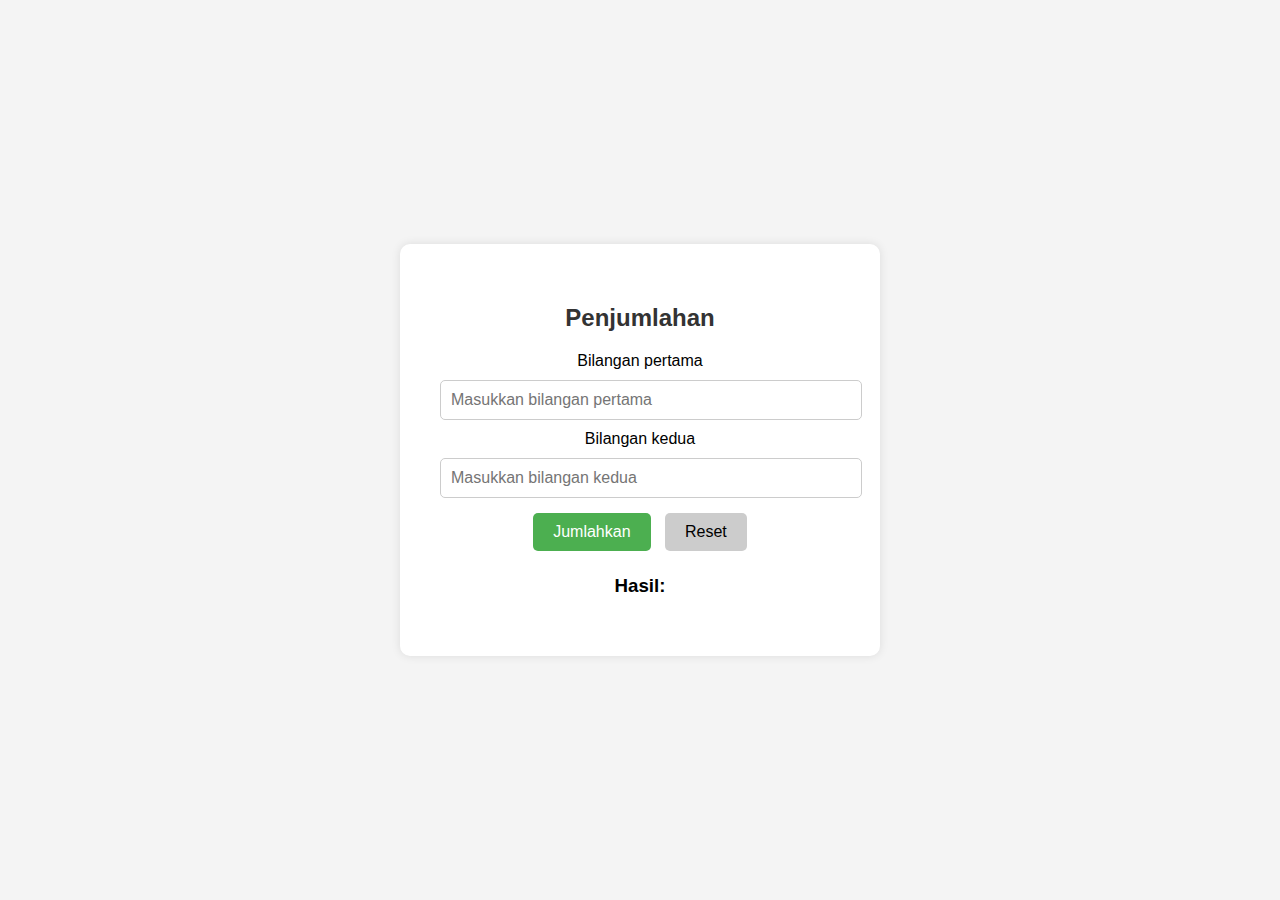
<file: MODUL 2/Codelab 2/index.html>
<!DOCTYPE html>
<html lang="id">
<head>
    <meta charset="UTF-8">
    <meta name="viewport" content="width=device-width, initial-scale=1.0">
    <title>Penjumlahan</title>
    <link rel="stylesheet" href="styles.css">
</head>
<body>
    <div class="container">
        <h2>Penjumlahan</h2>
        <label for="bilangan1">Bilangan pertama</label>
        <input type="number" id="bilangan1" placeholder="Masukkan bilangan pertama">
        <label for="bilangan2">Bilangan kedua</label>
        <input type="number" id="bilangan2" placeholder="Masukkan bilangan kedua">
        <br>
        <button class="btn-green" onclick="hitung()">Jumlahkan</button>
        <button class="btn-gray" onclick="reset()">Reset</button>
        <h3>Hasil: <span id="hasil"></span></h3>
    </div>

    <script src="script.js"></script>
</body>
</html>
</file>
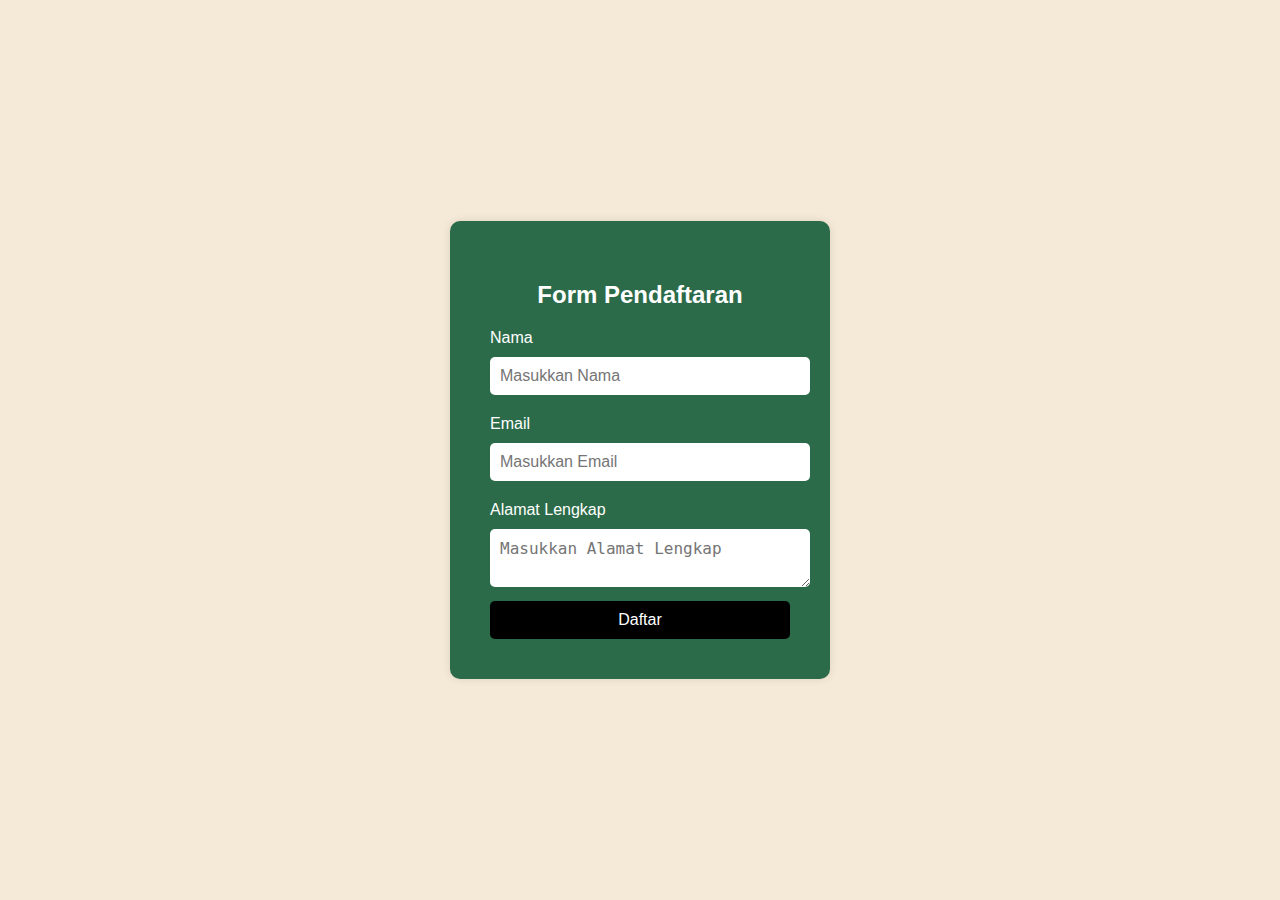
<file: MODUL 2/Codelab 3/index.html>
<!DOCTYPE html>
<html lang="en">
<head>
    <meta charset="UTF-8">
    <meta name="viewport" content="width=device-width, initial-scale=1.0">
    <title>Form Pendaftaran</title>
    <link rel="stylesheet" href="style.css">
</head>
<body>
    <div class="form-container">
        <form id="pendaftaranForm" onsubmit="return validateForm()">
            <h2>Form Pendaftaran</h2>
            <label for="nama">Nama</label>
            <input type="text" id="nama" name="nama" placeholder="Masukkan Nama">

            <label for="email">Email</label>
            <input type="email" id="email" name="email" placeholder="Masukkan Email">

            <label for="alamat">Alamat Lengkap</label>
            <textarea id="alamat" name="alamat" placeholder="Masukkan Alamat Lengkap"></textarea>

            <button type="submit">Daftar</button>
        </form>
    </div>
    <script src="script.js"></script>
</body>
</html>
</file>
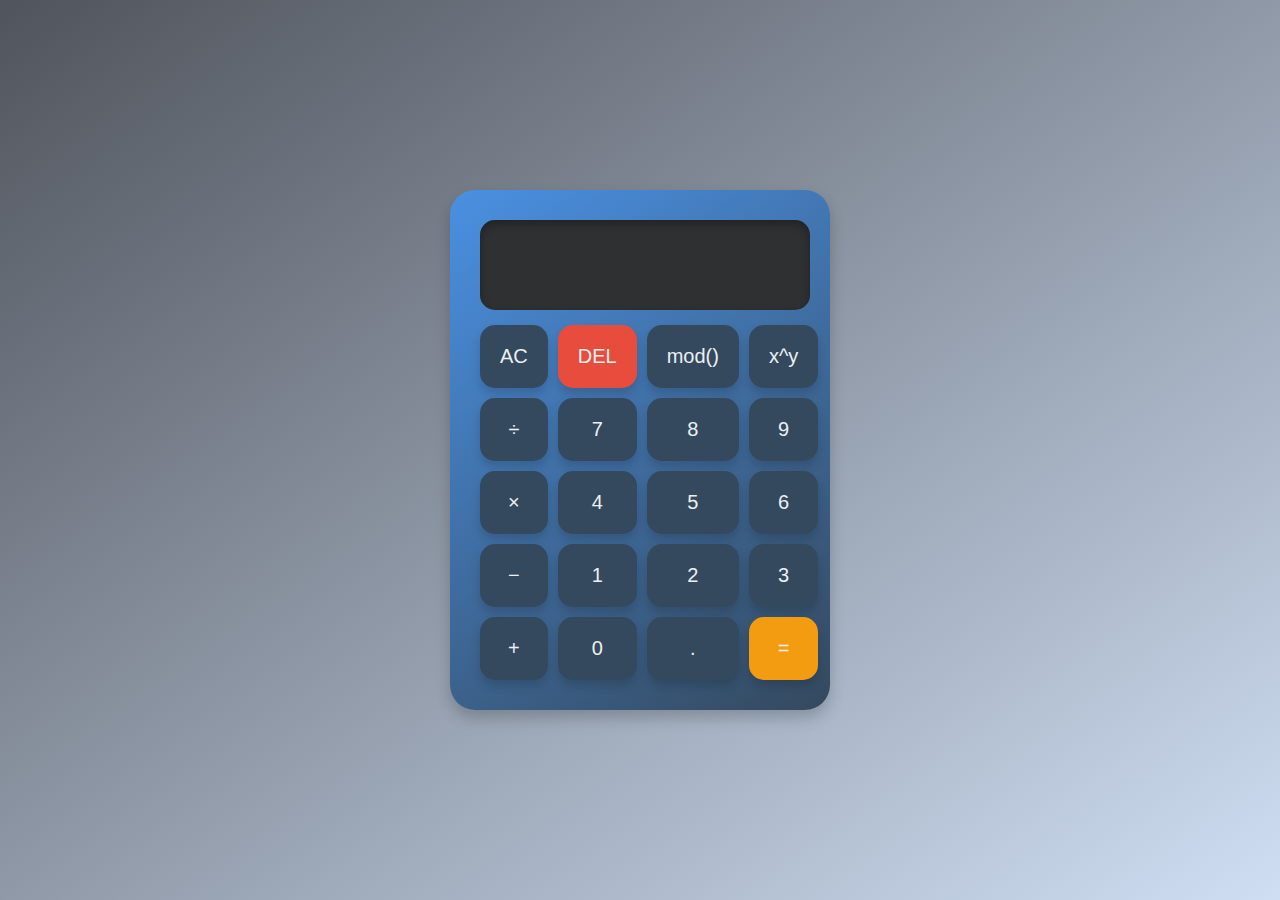
<file: MODUL 2/Demo/Demo 1/index.html>
<!DOCTYPE html>
<html lang="en">
<head>
    <meta charset="UTF-8">
    <meta name="viewport" content="width=device-width, initial-scale=1.0">
    <title>Kalkulator Menarik</title>
    <link rel="stylesheet" href="style.css">
</head>
<body>
    <div class="calculator">
        <div class="display">
            <input type="text" id="display" disabled>
        </div>
        <div class="buttons">
            <button onclick="clearDisplay()">AC</button>
            <button onclick="backspace()">DEL</button>
            <button onclick="insert('%')">mod()</button>
            <button onclick="insert('^')">x^y</button>
            <button onclick="insert('/')">÷</button>

            <button onclick="insert('7')">7</button>
            <button onclick="insert('8')">8</button>
            <button onclick="insert('9')">9</button>
            <button onclick="insert('*')">×</button>

            <button onclick="insert('4')">4</button>
            <button onclick="insert('5')">5</button>
            <button onclick="insert('6')">6</button>
            <button onclick="insert('-')">−</button>

            <button onclick="insert('1')">1</button>
            <button onclick="insert('2')">2</button>
            <button onclick="insert('3')">3</button>
            <button onclick="insert('+')">+</button>

            <button onclick="insert('0')">0</button>
            <button onclick="insert('.')">.</button>
            <button onclick="calculate()">=</button>
        </div>
    </div>
    <script src="script.js"></script>
</body>
</html>
</file>
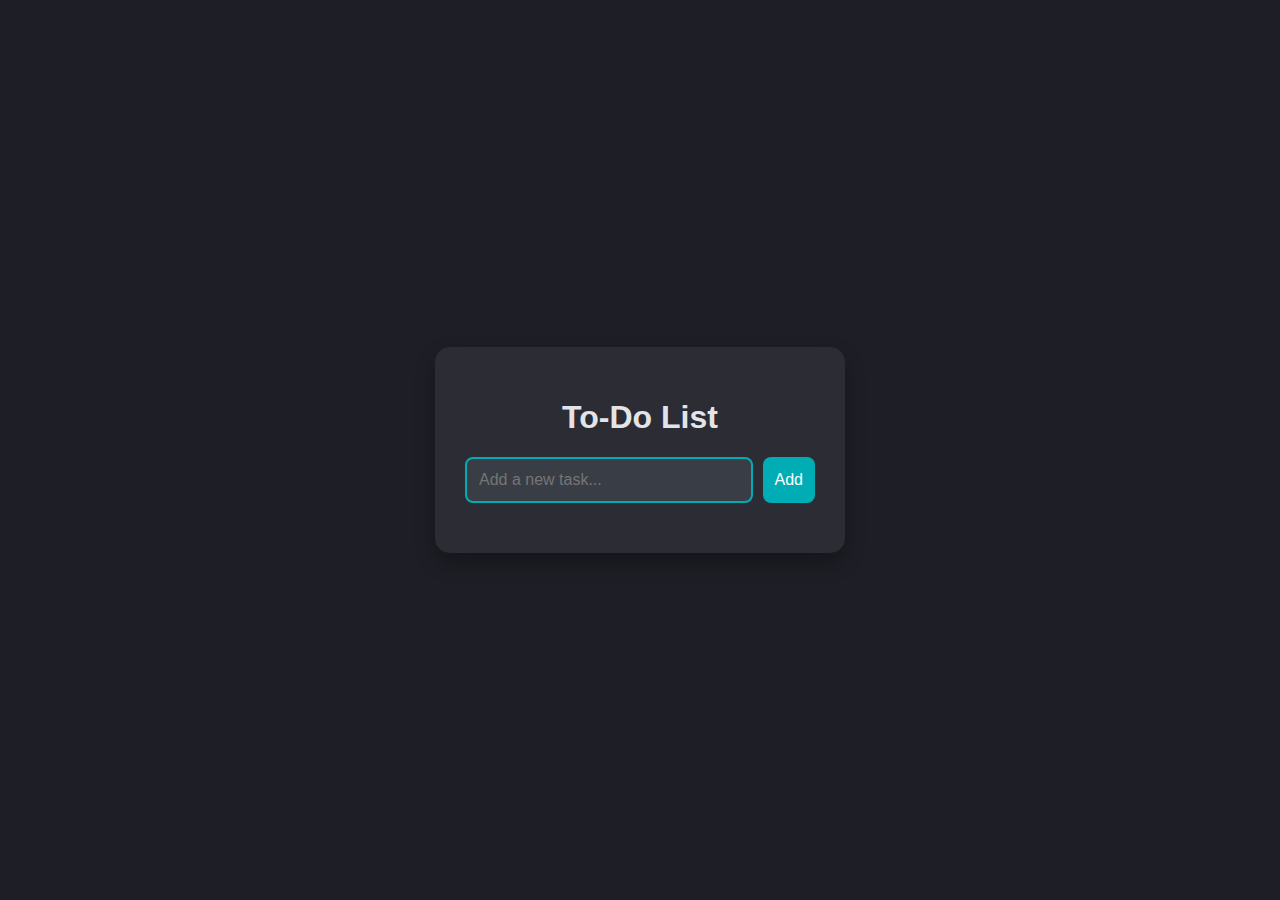
<file: MODUL 2/Demo/Demo 2/index.html>
<!DOCTYPE html>
<html lang="en">
<head>
    <meta charset="UTF-8">
    <meta name="viewport" content="width=device-width, initial-scale=1.0">
    <title>Stylish To-Do List App</title>
    <link rel="stylesheet" href="style.css">
    <link rel="stylesheet" href="https://cdnjs.cloudflare.com/ajax/libs/font-awesome/6.0.0-beta3/css/all.min.css">
</head>
<body>
    <div class="container">
        <h1>To-Do List</h1>
        <div class="input-container">
            <input type="text" id="task-input" placeholder="Add a new task...">
            <button id="add-btn" onclick="addTask()">Add</button>
        </div>
        <ul id="task-list"></ul>
    </div>
    <script src="script.js"></script>
</body>
</html>
</file>
<file: MODUL 2/Codelab 2/styles.css>
body {
    font-family: Arial, sans-serif;
    display: flex;
    justify-content: center;
    align-items: center;
    height: 100vh;
    margin: 0;
    background-color: #f4f4f4;
}
.container {
    background-color: white;
    padding: 40px;
    border-radius: 10px;
    box-shadow: 0px 0px 10px rgba(0, 0, 0, 0.1);
    text-align: center;
    width: 400px;
}
input[type="number"] {
    width: 100%;
    padding: 10px;
    margin: 10px 0;
    border: 1px solid #ccc;
    border-radius: 5px;
    font-size: 16px;
}
button {
    padding: 10px 20px;
    margin: 5px;
    font-size: 16px;
    border: none;
    border-radius: 5px;
    cursor: pointer;
}
.btn-green {
    background-color: #4CAF50;
    color: white;
}
.btn-gray {
    background-color: #ccc;
    color: black;
}
h2 {
    color: #333;
    margin-bottom: 20px;
}
</file>
<file: MODUL 2/Codelab 3/style.css>
body {
    font-family: Arial, sans-serif;
    background-color: #f5e9d7;
    display: flex;
    justify-content: center;
    align-items: center;
    height: 100vh;
    margin: 0;
}

.form-container {
    background-color: #2c6b49;
    padding: 40px;
    border-radius: 10px;
    box-shadow: 0px 0px 10px rgba(0, 0, 0, 0.1);
    width: 300px;
}

form h2 {
    color: white;
    text-align: center;
    margin-bottom: 20px;
}

label {
    color: white;
    margin-top: 10px;
    display: block;
}

input[type="text"],
input[type="email"],
textarea {
    width: 100%;
    padding: 10px;
    margin: 10px 0;
    border: none;
    border-radius: 5px;
    font-size: 16px;
}

button {
    background-color: black;
    color: white;
    padding: 10px;
    width: 100%;
    border: none;
    border-radius: 5px;
    font-size: 16px;
    cursor: pointer;
}

button:hover {
    background-color: #333;
}
</file>
<file: MODUL 2/Demo/Demo 1/style.css>
/* Body styling */
body {
    font-family: 'Arial', sans-serif;
    display: flex;
    justify-content: center;
    align-items: center;
    height: 100vh;
    background: linear-gradient(145deg, #50545c, #cfdef3);
    margin: 0;
}

/* Calculator container */
.calculator {
    background: linear-gradient(145deg, #4a90e2, #34495e);
    padding: 30px;
    border-radius: 25px;
    box-shadow: 0px 8px 15px rgba(0, 0, 0, 0.2);
    width: 320px;
}

/* Display styling */
#display {
    width: 100%;
    height: 80px;
    background-color: #2f3032;
    color: white;
    font-size: 40px;
    text-align: right;
    border: none;
    margin-bottom: 15px;
    padding: 5px;
    border-radius: 15px;
    box-shadow: inset 0px 4px 8px rgba(0, 0, 0, 0.3);
}

/* Button grid layout */
.buttons {
    display: grid;
    grid-template-columns: repeat(4, 1fr);
    gap: 10px;
}

/* Button styling */
button {
    background: #34495e;
    color: #ecf0f1;
    border: none;
    padding: 20px;
    font-size: 20px;
    border-radius: 15px;
    cursor: pointer;
    transition: all 0.2s ease-in-out;
    box-shadow: 0px 6px 10px rgba(0, 0, 0, 0.15);
}

button:hover {
    background: #4a90e2;
    transform: scale(1.05);
    box-shadow: 0px 6px 15px rgba(0, 0, 0, 0.3);
}

/* Special button styling for zero */
.zero {
    grid-column: span 2;
}

/* Button equal sign */
button:last-child {
    background-color: #f39c12;
}

button:last-child:hover {
    background-color: #e67e22;
}

/* Tambahan styling tombol DEL */
button:nth-child(2) {
    background: #e74c3c;
}

button:nth-child(2):hover {
    background: #c0392b;
}
</file>
<file: MODUL 2/Demo/Demo 2/style.css>
/* Body styling */
body {
    font-family: 'Arial', sans-serif;
    background-color: #1e1f26;
    display: flex;
    justify-content: center;
    align-items: center;
    height: 100vh;
    margin: 0;
}

/* Container styling */
.container {
    background-color: #2b2c34;
    padding: 30px;
    border-radius: 15px;
    box-shadow: 0 10px 20px rgba(0, 0, 0, 0.3);
    width: 350px;
}

/* Title styling */
h1 {
    text-align: center;
    color: #e3e4e8;
}

/* Input container styling */
.input-container {
    display: flex;
    margin-bottom: 20px;
}

#task-input {
    flex-grow: 1;
    padding: 12px;
    border: 2px solid #00adb5;
    border-radius: 8px;
    font-size: 16px;
    background-color: #393e46;
    color: #e3e4e8;
}

#add-btn {
    background-color: #00adb5;
    color: white;
    padding: 12px;
    border: none;
    border-radius: 8px;
    margin-left: 10px;
    cursor: pointer;
    font-size: 16px;
    transition: background-color 0.2s;
}

#add-btn:hover {
    background-color: #028090;
}

/* Task list styling */
ul {
    list-style-type: none;
    padding: 0;
}

li {
    background-color: #393e46;
    margin: 10px 0;
    padding: 10px;
    border-radius: 8px;
    display: flex;
    justify-content: space-between;
    align-items: center;
}

li input[type="text"] {
    background-color: transparent;
    border: none;
    outline: none;
    font-size: 16px;
    color: #e3e4e8;
    width: 80%;
}

/* Button delete styling */
li button {
    background-color: transparent;
    color: #8de1ae;
    border: none;
    border-radius: 8px;
    cursor: pointer;
    font-size: 18px;
    transition: color 0.2s;
}

li button:hover {
    color: #e53935;
}

/* Icon styling */
li .edit-btn, li .delete-btn {
    background-color: transparent;
    border: none;
    color: #8de1ae;
    cursor: pointer;
    font-size: 18px;
    transition: color 0.2s;
    margin-left: 10px;
}

li .edit-btn:hover {
    color: #ffb300;
}

li .delete-btn:hover {
    color: #e53935;
}

/* Task list styling updated for buttons */
li {
    background-color: #393e46;
    margin: 10px 0;
    padding: 10px;
    border-radius: 8px;
    display: flex;
    justify-content: space-between;
    align-items: center;
}
</file>
